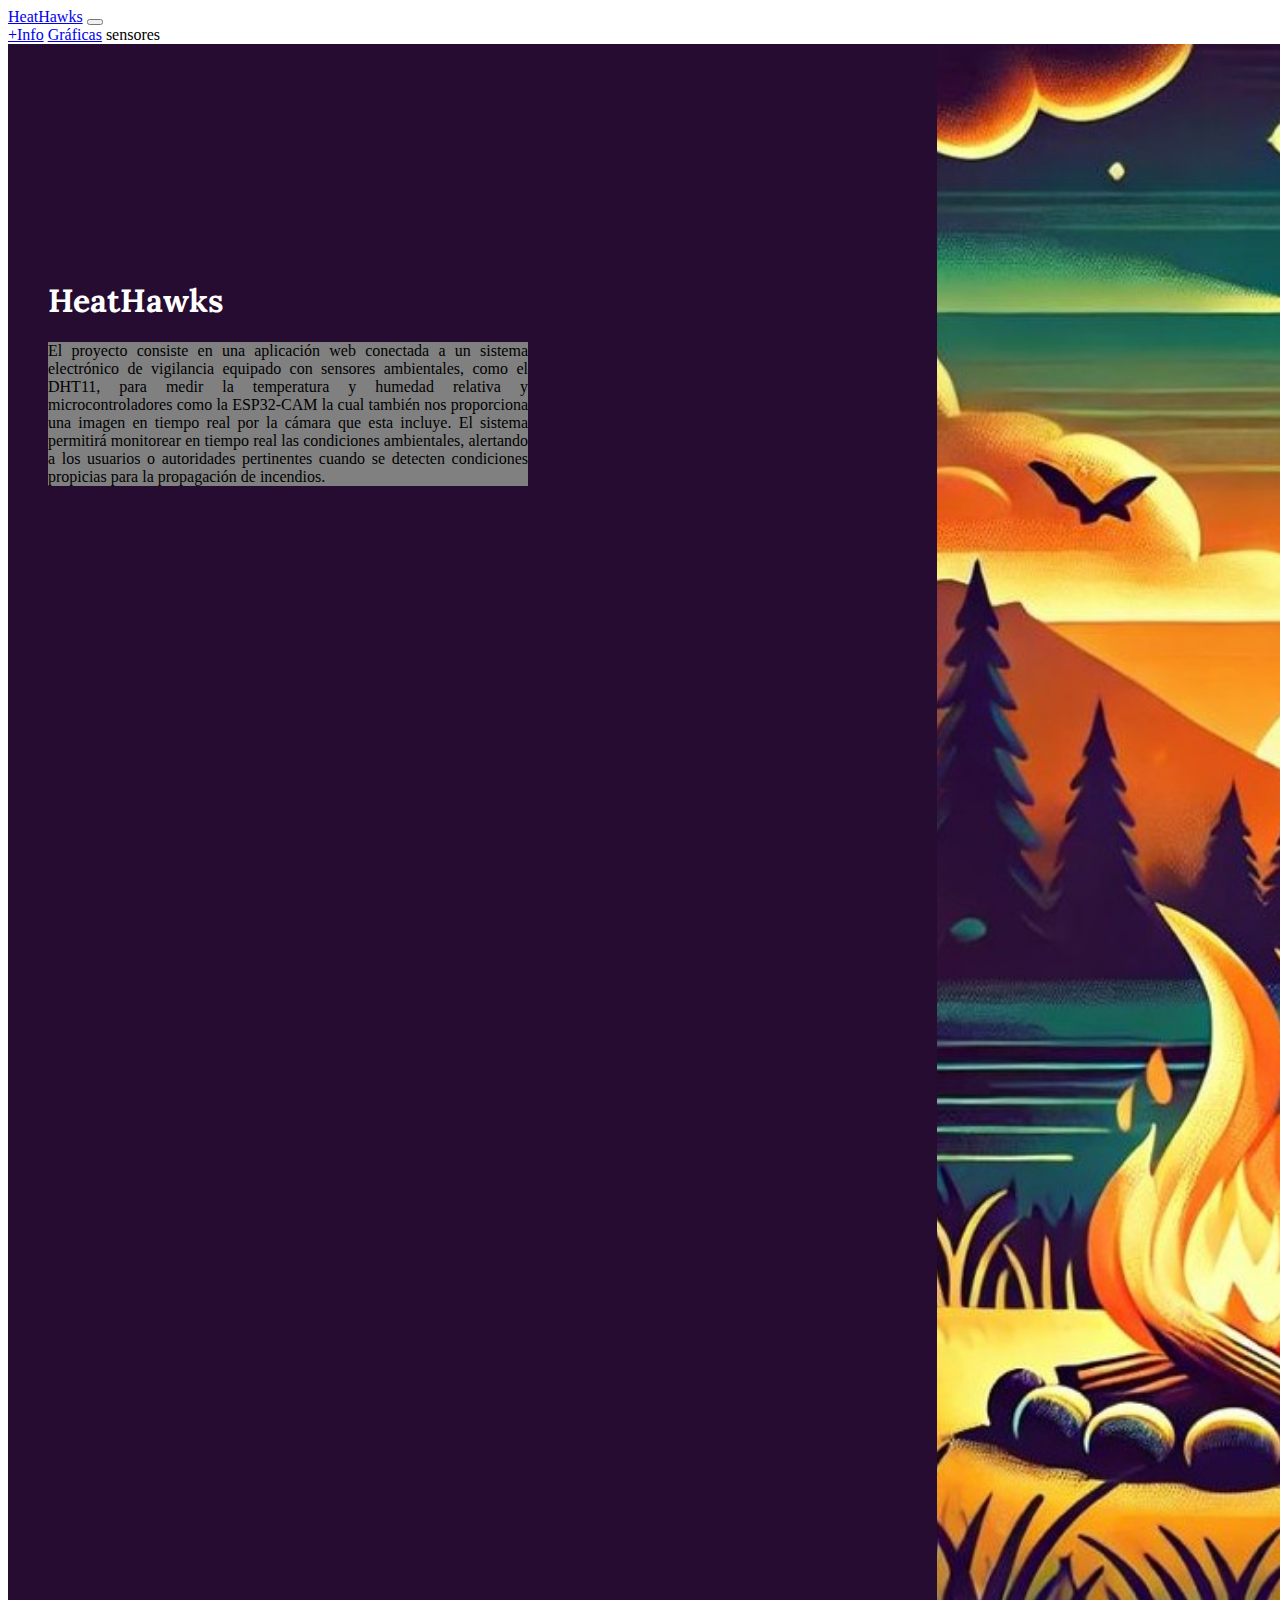
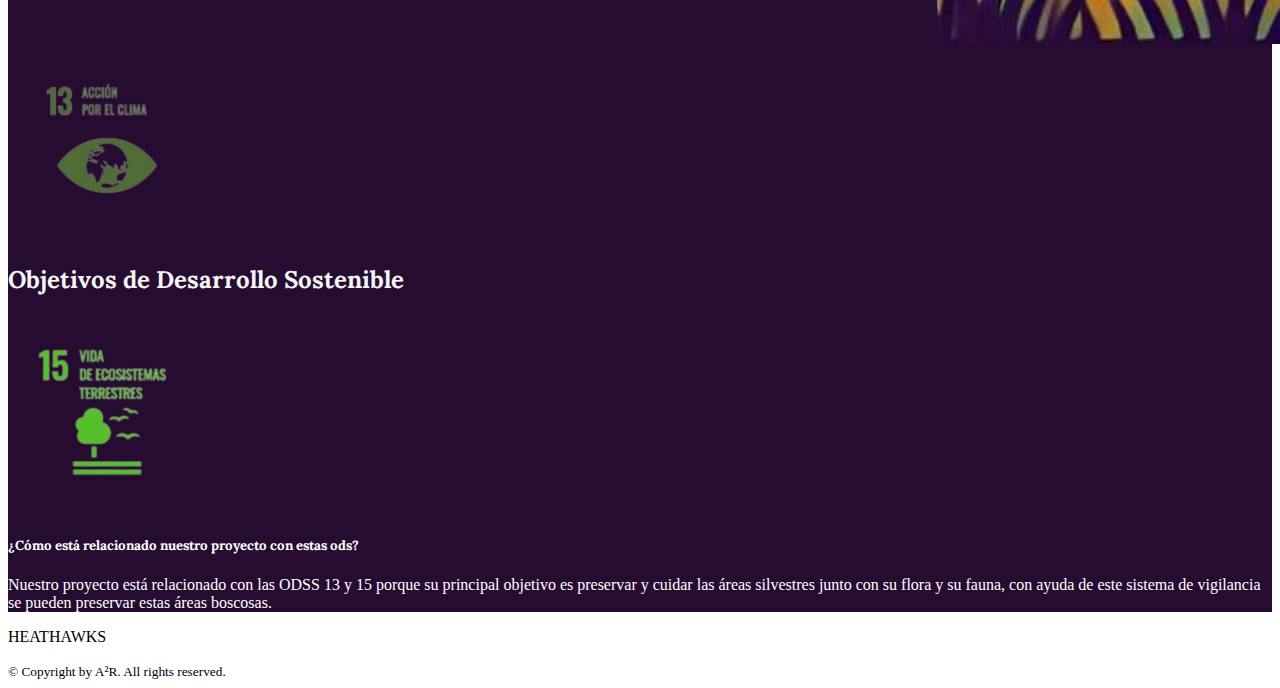
<file: HeatHawks/indexprincipal.html>
<!DOCTYPE html>
<html lang="en">
<head>
    <meta charset="UTF-8">
    <meta name="viewport" content="width=device-width, initial-scale=1.0">
    <link rel="stylesheet" href="styleprincipal.css">
    <link href="https://cdn.jsdelivr.net/npm/bootstrap@5.0.2/dist/css/bootstrap.min.css" rel="stylesheet" integrity="sha384-EVSTQN3/azprG1Anm3QDgpJLIm9Nao0Yz1ztcQTwFspd3yD65VohhpuuCOmLASjC" crossorigin="anonymous">
    <script defer src="https://cdn.jsdelivr.net/npm/bootstrap@5.0.2/dist/js/bootstrap.bundle.min.js" integrity="sha384-MrcW6ZMFYlzcLA8Nl+NtUVF0sA7MsXsP1UyJoMp4YLEuNSfAP+JcXn/tWtIaxVXM" crossorigin="anonymous"></script>
    <link rel="preconnect" href="https://fonts.googleapis.com">
    <link rel="preconnect" href="https://fonts.gstatic.com" crossorigin>
    <link href="https://fonts.googleapis.com/css2?family=Lora:ital,wght@0,400..700;1,400..700&display=swap" rel="stylesheet">
    <title>HEATHAWKSapp</title>
</head>
<body>
    <div> <!--inicio de la barra de navegación-->
    <nav class="navbar navbar-expand-lg navbar-light navbar-dark bg-dark">
        <div class="container-fluid">
          <a class="navbar-brand" href="#">HeatHawks</a>
          <button class="navbar-toggler" type="button" data-bs-toggle="collapse" data-bs-target="#navbarNavAltMarkup" aria-controls="navbarNavAltMarkup" aria-expanded="false" aria-label="Toggle navigation">
            <span class="navbar-toggler-icon"></span>
          </button>
          <div class="collapse navbar-collapse" id="navbarNavAltMarkup">
            <div class="navbar-nav">
              <a class="nav-link active" aria-current="page" href="+info/+info.html">+Info</a>
              <a class="nav-link" href="#">Gráficas</a>
              <a class="nav-link disabled">sensores</a>
            </div>
          </div>
        </div> <!--final de la barra de navegación-->
    </nav>
    
  <main> <!-- inicio fondo, letras de HOME, ods y cards-->
    <div class="contenedor">
      <div class="fondo"><!--fondo-->
        <img class="fondodecolor" src="color 250c30.png" alt="">
        <img class="fondoheathawks" src="fondoheathawksapp.jpg" alt="">
      </div><!--fondo-->
        <div class="background-container">
          <h1 class="h1" style="margin-top: 45%;">HeatHawks</h1>
          <div class="card" style="width: 30rem; margin-top: 1%; background-color: grey; text-align: justify;">
            <div class="card-body">
              <p class="card-text">El proyecto consiste en una aplicación web conectada a un sistema electrónico de vigilancia
                equipado con sensores ambientales, como el DHT11, para medir la temperatura y humedad relativa
                y microcontroladores como la ESP32-CAM la cual también nos proporciona una imagen en tiempo real por la cámara que esta incluye.
               El sistema permitirá monitorear en tiempo real las condiciones ambientales, alertando a los usuarios o autoridades pertinentes
                cuando se detecten condiciones propicias para la propagación de incendios.</p>
            </div>
          </div>
        </div>
    </div>
      <div class="mitad">
        <div class="container text-center"> <!--odss-->
            <div class="row row-cols-3 align-items-center justify-content-center">
              <div class="ods13"> <img src="ods13sinfondo.png" alt="">
              </div>
              <div class="texto d-flex align-items-center justify-content-center fw-bold">
                <h2>Objetivos de Desarrollo Sostenible</h2>
              </div>
              <div class="ods15"> <img src="ods15sinfondo.png " alt="">
              </div>
            </div>
          </div><!--odss-->
      <div class="card card-custom-bg"><!--cards-->
        <div class="card text-center card-custom-bg">
          <div class="card-header fw-bold">
            <h5>¿Cómo está relacionado nuestro proyecto con estas ods?</h5>
          </div>
          <div class="card-body">
            <p class="card-text">Nuestro proyecto está relacionado con las ODSS 13 y 15 porque su principal objetivo
              es preservar y cuidar las áreas silvestres junto con su flora y su fauna, con ayuda de este sistema de vigilancia
              se pueden preservar estas áreas boscosas.
            </p>
          </div>
        </div>
      </div> <!--cards-->    
  </main>
    <footer class="bg-dark py-5">
      <div class="container text-light text-center">
        <p class="display-5 mb-3">HEATHAWKS</p>
        <small class="text-white-50">&copy; Copyright by A²R. All rights reserved.</small>
      </div>
    </footer>
    



</div>
</body>
</html>
</file>
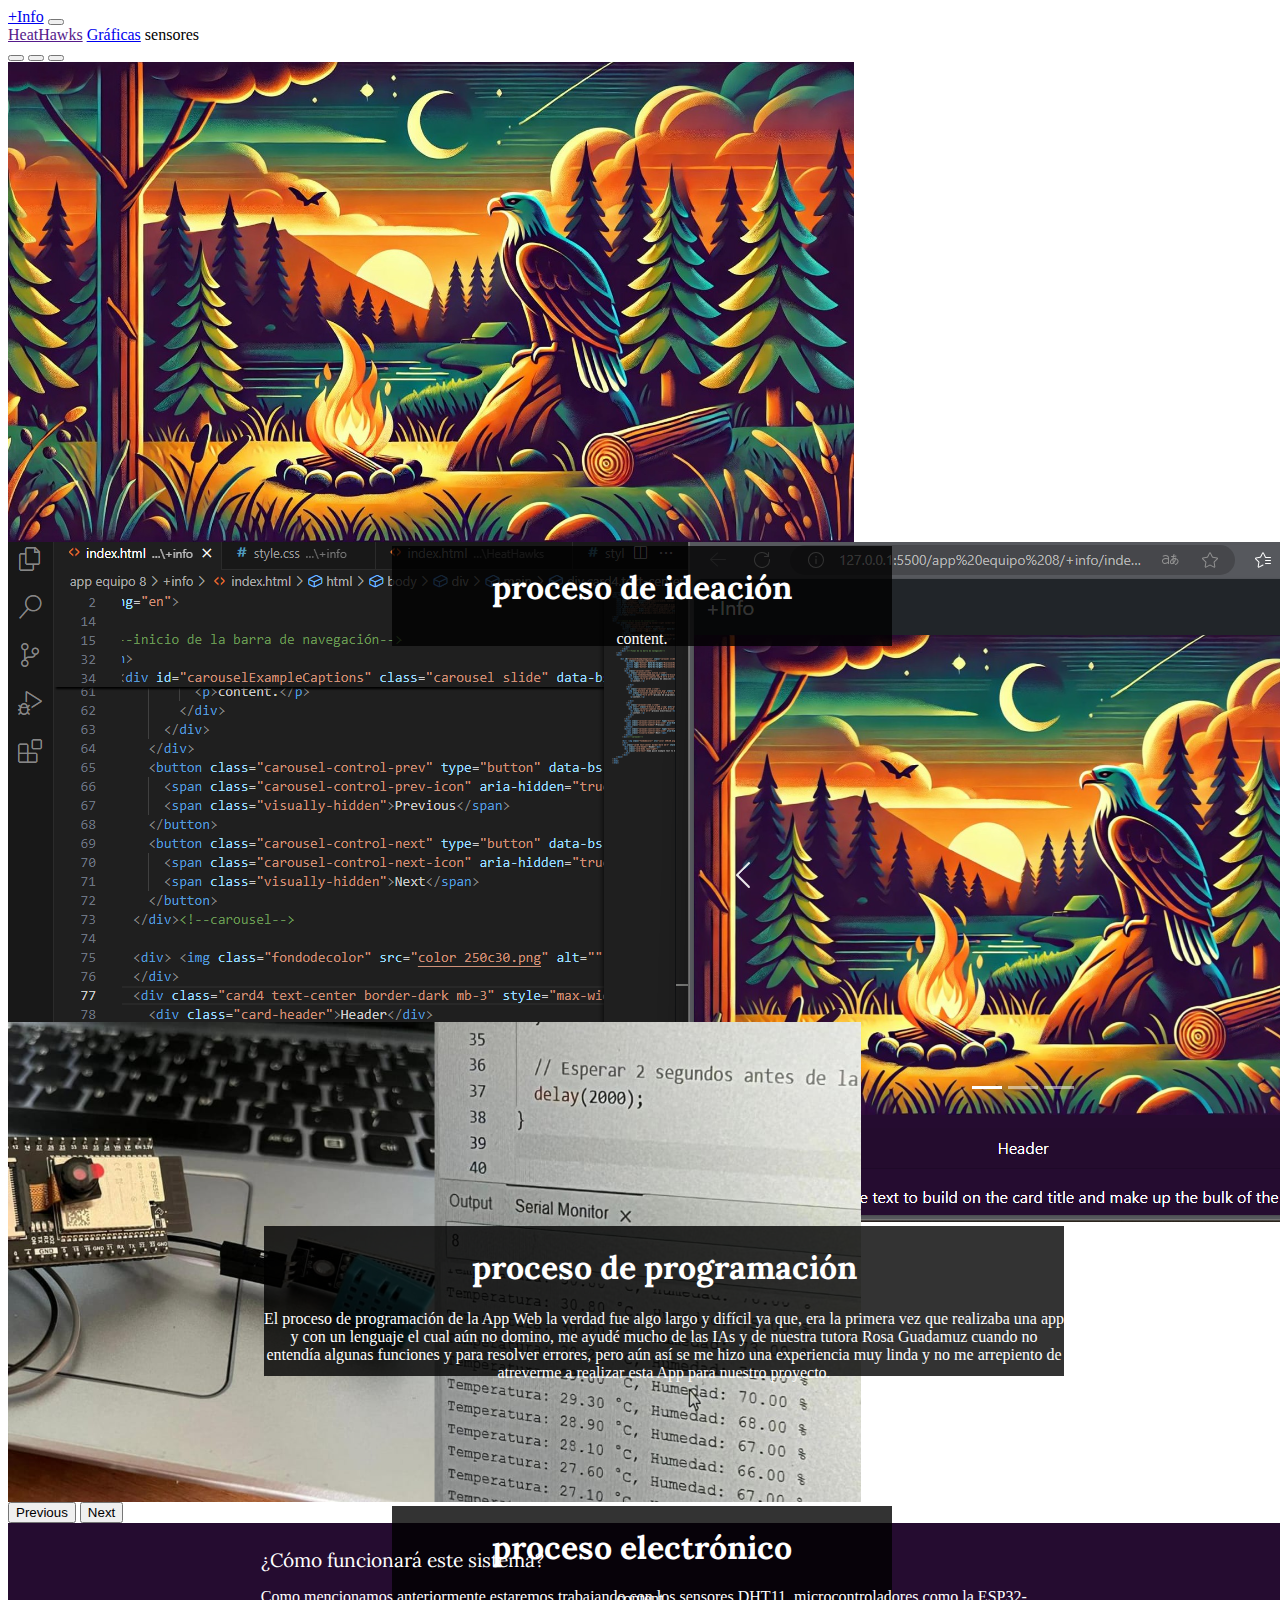
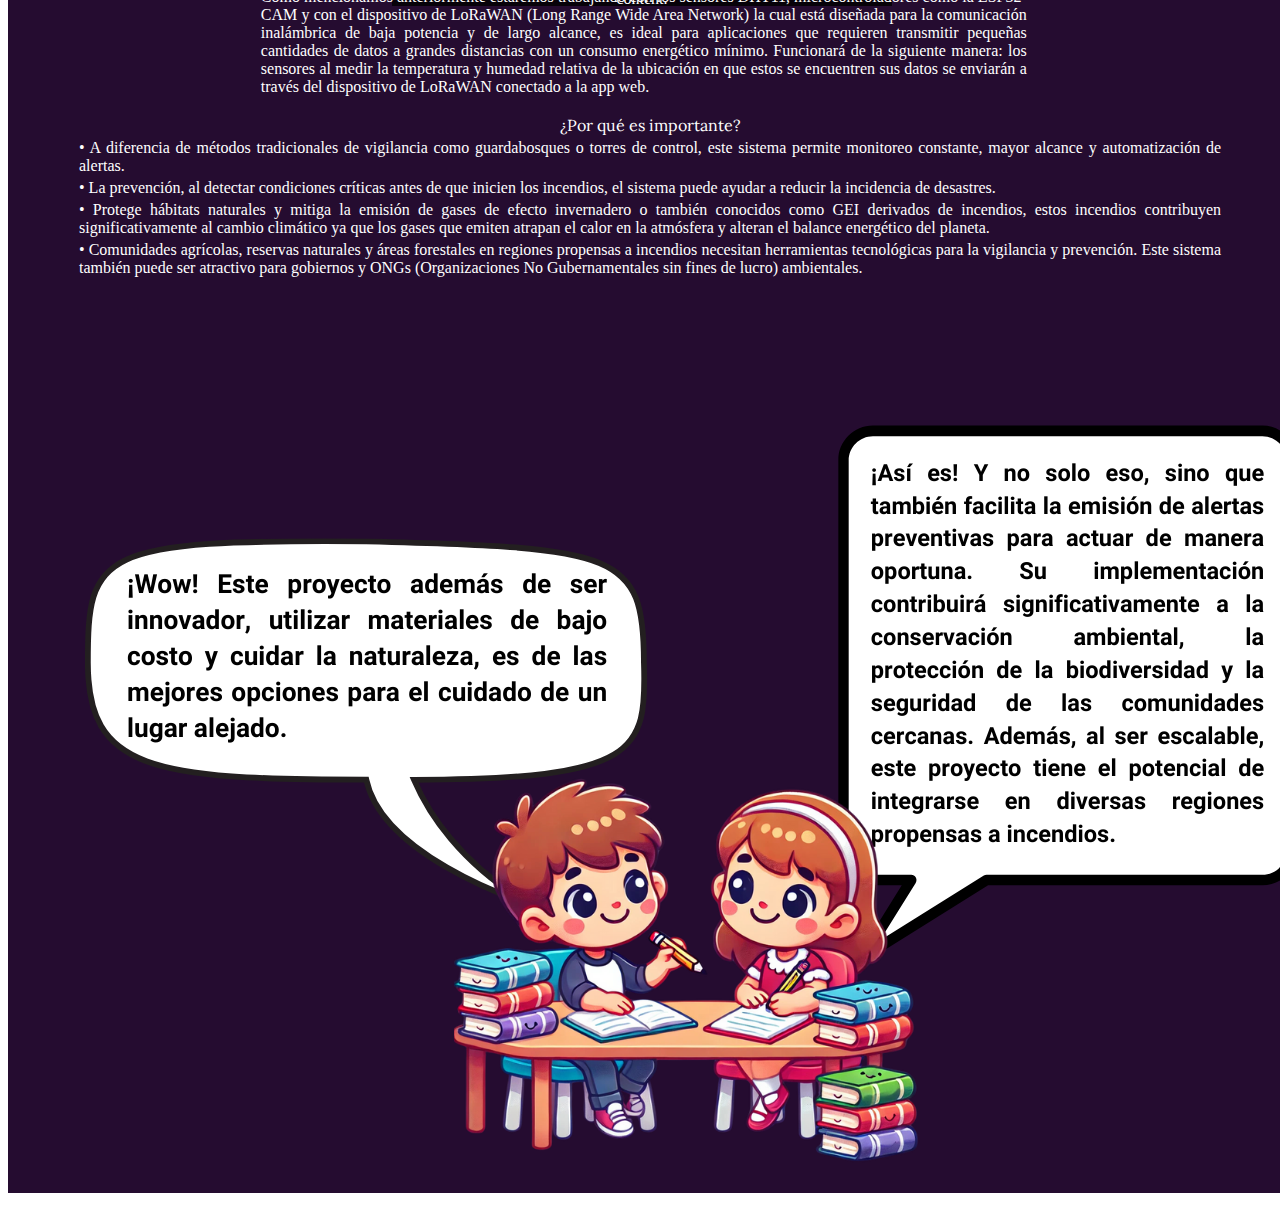
<file: HeatHawks/+info/+info.html>
<!DOCTYPE html>
<html lang="en">
<head>
    <meta charset="UTF-8">
    <meta name="viewport" content="width=device-width, initial-scale=1.0">
    <link rel="stylesheet" href="+info.css">
    <link href="https://cdn.jsdelivr.net/npm/bootstrap@5.0.2/dist/css/bootstrap.min.css" rel="stylesheet" integrity="sha384-EVSTQN3/azprG1Anm3QDgpJLIm9Nao0Yz1ztcQTwFspd3yD65VohhpuuCOmLASjC" crossorigin="anonymous">
    <script defer src="https://cdn.jsdelivr.net/npm/bootstrap@5.0.2/dist/js/bootstrap.bundle.min.js" integrity="sha384-MrcW6ZMFYlzcLA8Nl+NtUVF0sA7MsXsP1UyJoMp4YLEuNSfAP+JcXn/tWtIaxVXM" crossorigin="anonymous"></script>
    <link rel="preconnect" href="https://fonts.googleapis.com">
    <link rel="preconnect" href="https://fonts.gstatic.com" crossorigin>
    <link href="https://fonts.googleapis.com/css2?family=Lora:ital,wght@0,400..700;1,400..700&display=swap" rel="stylesheet">
    <title>+info</title>
</head>
<body>
<div> <!--inicio de la barra de navegación-->
    <nav class="navbar navbar-expand-lg navbar-light navbar-dark bg-dark">
        <div class="container-fluid">
          <a class="navbar-brand" href="#">+Info</a>
          <button class="navbar-toggler" type="button" data-bs-toggle="collapse" data-bs-target="#navbarNavAltMarkup" aria-controls="navbarNavAltMarkup" aria-expanded="false" aria-label="Toggle navigation">
            <span class="navbar-toggler-icon"></span>
          </button>
          <div class="collapse navbar-collapse" id="navbarNavAltMarkup">
            <div class="navbar-nav">
              <a class="nav-link active" aria-current="page" href="">HeatHawks</a>
              <a class="nav-link" href="#">Gráficas</a>
              <a class="nav-link disabled">sensores</a>
            </div>
          </div>
        </div> <!--final de la barra de navegación-->
    </nav>
    <main>

        <div id="carouselExampleCaptions" class="carousel slide" data-bs-ride="carousel"><!--carousel-->
            <div class="carousel-indicators">
              <button type="button" data-bs-target="#carouselExampleCaptions" data-bs-slide-to="0" class="active" aria-current="true" aria-label="Slide 1"></button>
              <button type="button" data-bs-target="#carouselExampleCaptions" data-bs-slide-to="1" aria-label="Slide 2"></button>
              <button type="button" data-bs-target="#carouselExampleCaptions" data-bs-slide-to="2" aria-label="Slide 3"></button>
            </div>
            <div class="carousel-inner">
              <div class="carousel-item active c-item">
                <img src="fondoheathawksapp.jpg" class="d-block w-100 c-img" alt="...">
                <div class="carousel-caption1 top-0 mt-4 d-none d-md-block ">
                  <h1 class="fs-3 mt-6 " style="font-family: Lora,serif;">proceso de ideación</h1>
                  <p style="font-family: Roboto,serif;">content.</p>

                </div>
              </div>
              <div class="carousel-item c-item">
                <img src="proceso de programación.png" class="d-block w-100c-img" alt="...">
                <div class="carousel-caption2 top-0 mt-4 d-none d-md-block ">
                    <h1 class="fs-3 mt-6" style="font-family: Lora,serif;">proceso de programación</h1>
                  <p style="font-family: Roboto,serif;">El proceso de programación de la App Web la verdad fue algo largo y difícil
                    ya que, era la primera vez que realizaba una app y con un lenguaje el cual aún no domino, me ayudé mucho de las IAs 
                    y de nuestra tutora Rosa Guadamuz cuando no entendía algunas funciones y para resolver errores, pero aún así se me 
                    hizo una experiencia muy linda y no me arrepiento de atreverme a realizar esta App para nuestro proyecto.
                  </p>

                </div>
              </div>
              <div class="carousel-item c-item">
                <img src="proceso electrónico.jpg" class="d-block w-100 c-img" alt="proceso electrónico">
                <div class="carousel-caption3 top-0 mt-4 d-none d-md-block">
                  <h1 class="fs-3 mt-6" style="font-family: Lora,serif;">proceso electrónico</h1>
                  <p style="font-family: Roboto,serif;">content.</p>
                </div>
              </div>
            </div>
            <button class="carousel-control-prev" type="button" data-bs-target="#carouselExampleCaptions" data-bs-slide="prev">
              <span class="carousel-control-prev-icon" aria-hidden="true"></span>
              <span class="visually-hidden">Previous</span>
            </button>
            <button class="carousel-control-next" type="button" data-bs-target="#carouselExampleCaptions" data-bs-slide="next">
              <span class="carousel-control-next-icon" aria-hidden="true"></span>
              <span class="visually-hidden">Next</span>
            </button>
          </div><!--carousel-->

          <div> <img class="fondodecolor-info" src="color 250c30.png" alt=""><!--fondo-->
          </div>
          <div class="card4-info text-center border-dark mb-3" style="width: 60.6%;">
            <div class="card-header-info" style="font-size: larger;">¿Cómo funcionará este sistema?</div>
            <div class="card-body text-light">
              <p class="card-text-info" style="text-align: justify;">Como mencionamos anteriormente estaremos trabajando con los sensores DHT11, microcontroladores como
                la ESP32-CAM y con el dispositivo de LoRaWAN (Long Range Wide Area Network) la cual está diseñada para la comunicación 
                inalámbrica de baja potencia y de largo alcance, es ideal para aplicaciones que requieren transmitir pequeñas cantidades
                de datos a grandes distancias con un consumo energético mínimo. Funcionará de la siguiente manera: los sensores al medir la temperatura y humedad relativa de
                la ubicación en que estos se encuentren sus datos se enviarán a través del dispositivo de LoRaWAN conectado a la app web. 
              </p>
            </div>
          </div>
          <table class="table-info" style="width: 90%; margin-left: 5%;"><!--tabla-->
            <thead>
              <tr>
                <th scope="row"></th>
                <td class="titletable-info  border-light">¿Por qué es importante?</td>
              </tr>
            </thead>
            <tbody class="bodytable-info">
              <tr style="border-color: blueviolet;">
                <th scope="row"></th>
                <td>•	A diferencia de métodos tradicionales de vigilancia como guardabosques o torres de control, este sistema permite
                    monitoreo constante, mayor alcance y automatización de alertas.</td>
              </tr>
              <tr style="border-color: blueviolet;">
                <th scope="row"></th>
                <td>•	La prevención, al detectar condiciones críticas antes de que inicien los incendios, el sistema puede ayudar a
                     reducir la incidencia de desastres.</td>
              </tr>
              <tr style="border-color: blueviolet;">
                <th scope="row"></th>
                <td>•	Protege hábitats naturales y mitiga la emisión de gases de efecto invernadero o también conocidos
                     como GEI derivados de incendios, estos incendios contribuyen significativamente al cambio climático ya que los gases
                      que emiten atrapan el calor en la atmósfera y alteran el balance energético del planeta.</td>
              </tr>
              <tr style="border-color: blueviolet;">
                <th scope="row"></th>
                <td>•	Comunidades agrícolas, reservas naturales y áreas forestales en regiones propensas a incendios necesitan herramientas
                     tecnológicas para la vigilancia y prevención. Este sistema también puede ser atractivo para gobiernos y ONGs (Organizaciones
                      No Gubernamentales sin fines de lucro)  ambientales.</td>
              </tr>
            </tbody>
          </table><!--tabla-->
    </main>
    <footer style="margin-top: 26%;">
        <img src="Cómic niños hablando.png" alt="">
    </footer>
</div>
</body>
</html>
</file>
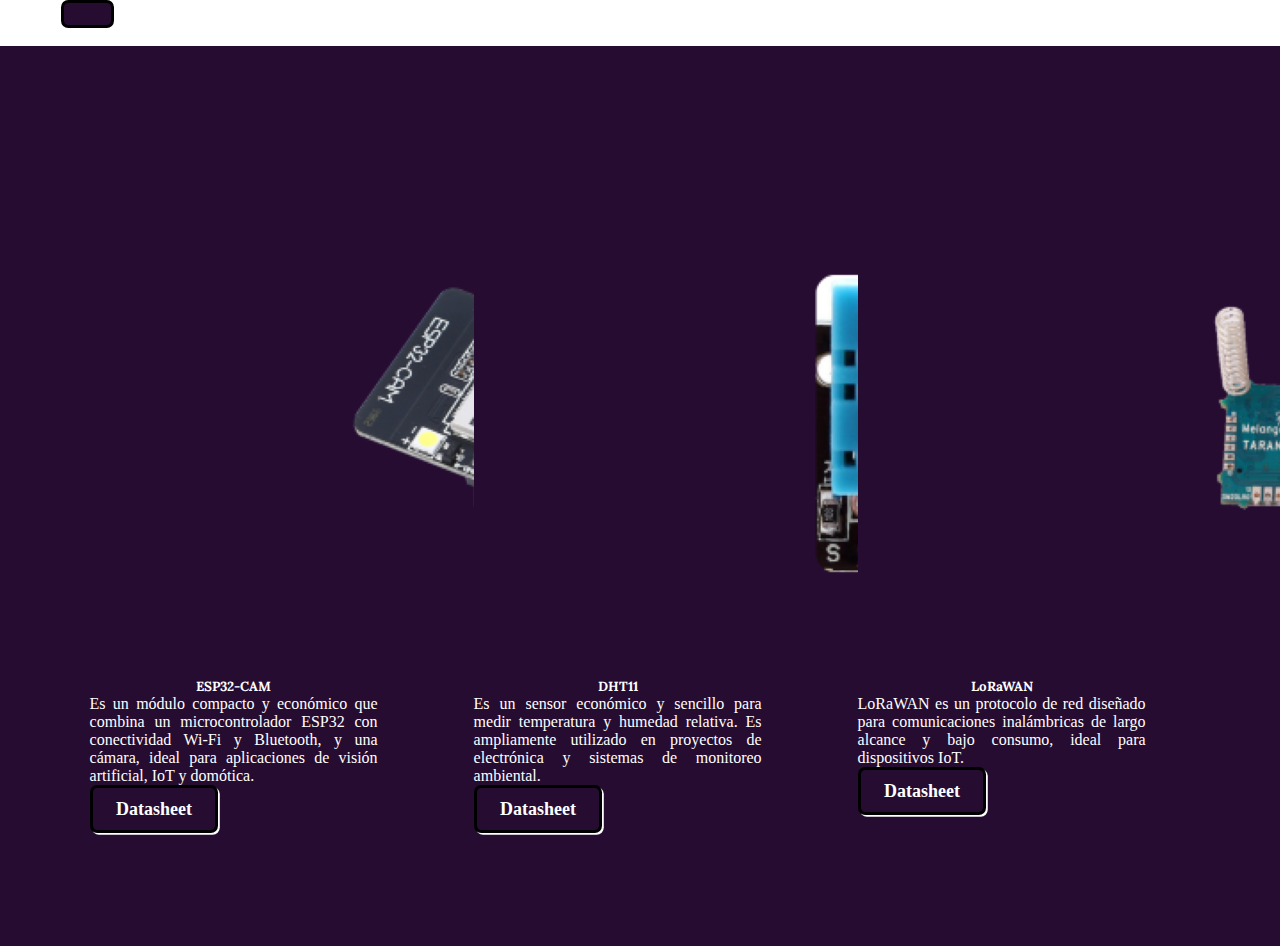
<file: HeatHawks/Sensores/sensores.html>
<!DOCTYPE html>
<html lang="en">
<head>
    <meta charset="UTF-8">
    <meta name="viewport" content="width=device-width, initial-scale=1.0">
    <title>Sensores</title>
    <link rel="stylesheet" href="sensores.css">
    <link href="https://cdn.jsdelivr.net/npm/bootstrap@5.0.2/dist/css/bootstrap.min.css" rel="stylesheet" integrity="sha384-EVSTQN3/azprG1Anm3QDgpJLIm9Nao0Yz1ztcQTwFspd3yD65VohhpuuCOmLASjC" crossorigin="anonymous">
    <script defer src="https://cdn.jsdelivr.net/npm/bootstrap@5.0.2/dist/js/bootstrap.bundle.min.js" integrity="sha384-MrcW6ZMFYlzcLA8Nl+NtUVF0sA7MsXsP1UyJoMp4YLEuNSfAP+JcXn/tWtIaxVXM" crossorigin="anonymous"></script>
    <link rel="preconnect" href="https://fonts.googleapis.com">
    <link rel="preconnect" href="https://fonts.gstatic.com" crossorigin>
    <link href="https://fonts.googleapis.com/css2?family=Lora:ital,wght@0,400..700;1,400..700&display=swap" rel="stylesheet">
</head>
<body>
    <div>
        <!--inicio de la barra de navegación-->
    <nav class="navbar navbar-expand-lg navbar-light navbar-dark bg-dark">
        <div class="container-fluid">
          <a class="navbar-brand" href="#">Sensores</a>
          <button class="navbar-toggler" type="button" data-bs-toggle="collapse" data-bs-target="#navbarNavAltMarkup" aria-controls="navbarNavAltMarkup" aria-expanded="false" aria-label="Toggle navigation">
            <span class="navbar-toggler-icon"></span>
          </button>
          <div class="collapse navbar-collapse" id="navbarNavAltMarkup">
            <div class="navbar-nav">
              <a class="nav-link active" aria-current="page" href="">+Info</a>
              <a class="nav-link" href="#">Gráficas</a>
              <a class="nav-link disabled">HeatHawks</a>
            </div>
          </div>
        </div> <!--final de la barra de navegación-->
    </nav>
       <img class="fondodecolor" src="color 250c30.png" alt=""><!--fondo-->

       <div class="card1" style="width: 18rem;">
        <img src="esp32cam.png" class="card-img-top" alt="...">
        <div class="card-body">
          <h5 class="card-title">ESP32-CAM</h5>
          <p class="card-text">Es un módulo compacto y económico que combina un microcontrolador ESP32 con conectividad 
            Wi-Fi y Bluetooth, y una cámara, ideal para aplicaciones de visión artificial, IoT y domótica.</p>
          <a href=""><!--botón1-->
            <button>Datasheet</button>
          </a>
        </div>
      </div>

      <div class="card2" style="width: 18rem;">
        <img src="dht11.png" class="card-img-top" alt="...">
        <div class="card-body">
          <h5 class="card-title">DHT11</h5>
          <p class="card-text">Es un sensor económico y sencillo para medir temperatura y humedad relativa. Es ampliamente 
            utilizado en proyectos de electrónica y sistemas de monitoreo ambiental.</p>
          <a href=""><!--botón2-->
            <button>Datasheet</button>
          </a>
        </div>
      </div>

      <div class="card3" style="width: 18rem;">
        <img src="LoraWan.png" class="card-img-top" alt="...">
        <div class="card-body">
          <h5 class="card-title">LoRaWAN</h5>
          <p class="card-text">LoRaWAN es un protocolo de red diseñado para comunicaciones inalámbricas de largo alcance y 
            bajo consumo, ideal para dispositivos IoT.</p>
          <a href=""><!--botón3-->
            <button>Datasheet</button>
          </a>
        </div>
      </div>

    </div>
</body>
</html>
</file>
<file: HeatHawks/styleprincipal.css>
.contenedor{
    
    background-image: linear-gradient(rgba(0,0,0,0.2), rgba(0,0,0,0.2));
    background-position: center center;
    background-repeat: no-repeat;
    background-size: cover;
    padding: 400px;
    text-align: left;
    position: relative;
    width: 100%;
    height: 800px;
}
.fondo{
    position: absolute;
    top: 0;
    left: 0;
    width: 100%;
    height: 100%;
    z-index: 1;
}
.fondodecolor, .fondoheathawks{
    position: absolute;
    top: 0;
    object-fit: cover;
    height: 100%;
}
.fondodecolor{
    left: 0;
    width: 45%;
}
.fondoheathawks{
    right: 0;
    width:55%;
}
.h1{
    font-family: "Lora",serif;
    color: white;
}
.card-text{
    font-family: "Roboto",serif;
}
h2{
    font-family: "Lora",serif;
    color: whitesmoke;
}
.mitad{
     background-color: #250c30;
     
}
.background-container {
    position: absolute;
    left: 0;
    top: 0;
    z-index: 2;
    color: black;
    padding: 20px;
    max-width: 600px;
    margin-left: 20px;
}
.card{
    background-color: grey;
}
.corner-text{
    font-size: 48px;
    margin-bottom: 20px;
    text-shadow: 2px 2px 4px rgba(0,0,0,0.5);
    font-family: "Lora",serif ;
    position: absolute;
    top: 150px;
    left: 20px;
    color: whitesmoke;
    text-shadow: -1px -1px 0 #000,  
    1px -1px 0 #000,
   -1px  1px 0 #000,
    1px  1px 0 #000;
}
.corner-text2{
    font-size: 18px;
    line-height: 1.6;
    text-shadow: 1px 1px 2px rgba(0,0,0,0.5);
    font-family: "Roboto",serif;
    text-align: justify;
    width: 550px;
    height: 193px;
    position: absolute;
    top: 198px;
    left: 20px;
    color: white;
    text-shadow: -1px -1px 0 #000,  
    1px -1px 0 #000,
   -1px  1px 0 #000,
    1px  1px 0 #000;
}
.ods13{
    width: 200px;
    height: 200px;
}
.ods15{
    width: 200px;
    height: 200px;
}
.card-custom-bg{
    background-color: #250c30 !important;
    color: white !important;
    border: none !important;
}
.card-header{
    font-family: "Lora",serif;
}
.card-body{
    font-family: "Roboto",serif;
}
</file>
<file: HeatHawks/+info/+info.css>
.fondodecolor-info{
    background-position: center center;
    background-repeat: no-repeat;
    background-size: cover;
    position: absolute;
    width: 100%;
    height: 100%;
    z-index: -1;
}

.carouselslide {
    position: relative;
    z-index: 1;
    max-width: 800px;
    margin: 20px auto;
}
.c-item {
    height: 480px;
}
.c-img {
    height: 100%;
    object-fit: cover;
}
.carousel-caption1{
    color: white;
    background-color: rgba(0,0,0,0.8);
    width: 500px;
    height: 100px;
    z-index: 2;
    position: absolute;
    text-align: center;
    margin-left: 30%;
}
.carousel-caption2{
    color: white;
    background-color: rgba(0,0,0,0.8);
    width: 800px;
    height: 150px;
    z-index: 2;
    position: absolute;
    text-align: center;
    margin-left: 20%;
}
.carousel-caption3{
    color: white;
    background-color: rgba(0,0,0,0.8);
    width: 500px;
    height: 100px;
    z-index: 2;
    position: absolute;
    text-align: center;
    margin-left: 30%;
}

.card4-info{
    position: relative;
    z-index: 2;
    margin-top: 2%;
    margin-left: 20%;
}
.card-header-info{
    color: white;
    font-family: "Lora",serif;
}
.card-text-info{
    color: white;
    font-family: "Roboto",serif;
}
.table-info{
    position: absolute;
    z-index: 2;
}
.titletable-info {
    color: white;
    text-align: center;
    font-family: "Lora", serif;
}
.bodytable-info{
    color: white;
    text-align: justify;
    font-family: "Roboto", serif;
}
</file>
<file: HeatHawks/Sensores/sensores.css>
.fondodecolor{
    background-position: center center;
    background-repeat: no-repeat;
    background-size: cover;
    position: absolute;
    width: 100%;
    height: 100%;
    z-index: -1;
}
*{
    margin: 0;
    padding: 0;
    color: white;
}
.card-title{
    justify-content: center;
    text-align: center;
    font-family: "Lora",serif;
}
.card-text{
    font-family: "Roboto",serif;
}
.card1{
    position: absolute;
    align-items: center;
    justify-content: center;
    text-align: justify;
    height: 60%;
    width: 40%;
    margin-top: 10%;
    margin-left: 7%;
}
.card2{
    position: absolute;
    align-items: center;
    justify-content: center;
    text-align: justify;
    height: 60%;
    width: 40%;
    margin-top: 10%;
    margin-left: 37%;
}
.card3{
    position: absolute;
    align-items: center;
    justify-content: center;
    text-align: justify;
    height: 60%;
    width: 40%;
    margin-top: 10%;
    margin-left: 67%;
}
/* From Uiverse.io by adamgiebl */ 
button {
    background: #250c30;
    font-family: "Roboto",serif;
    padding: 0.6em 1.3em;
    font-weight: 700;
    font-size: 18px;
    border: 3px solid black;
    border-radius: 0.4em;
    box-shadow: 0.1em 0.1em;
    cursor: pointer;
  }
  
button:hover {
    transform: translate(-0.05em, -0.05em);
    box-shadow: 0.15em 0.15em;
  }
  
button:active {
    transform: translate(0.05em, 0.05em);
    box-shadow: 0.05em 0.05em;
  }
</file>
